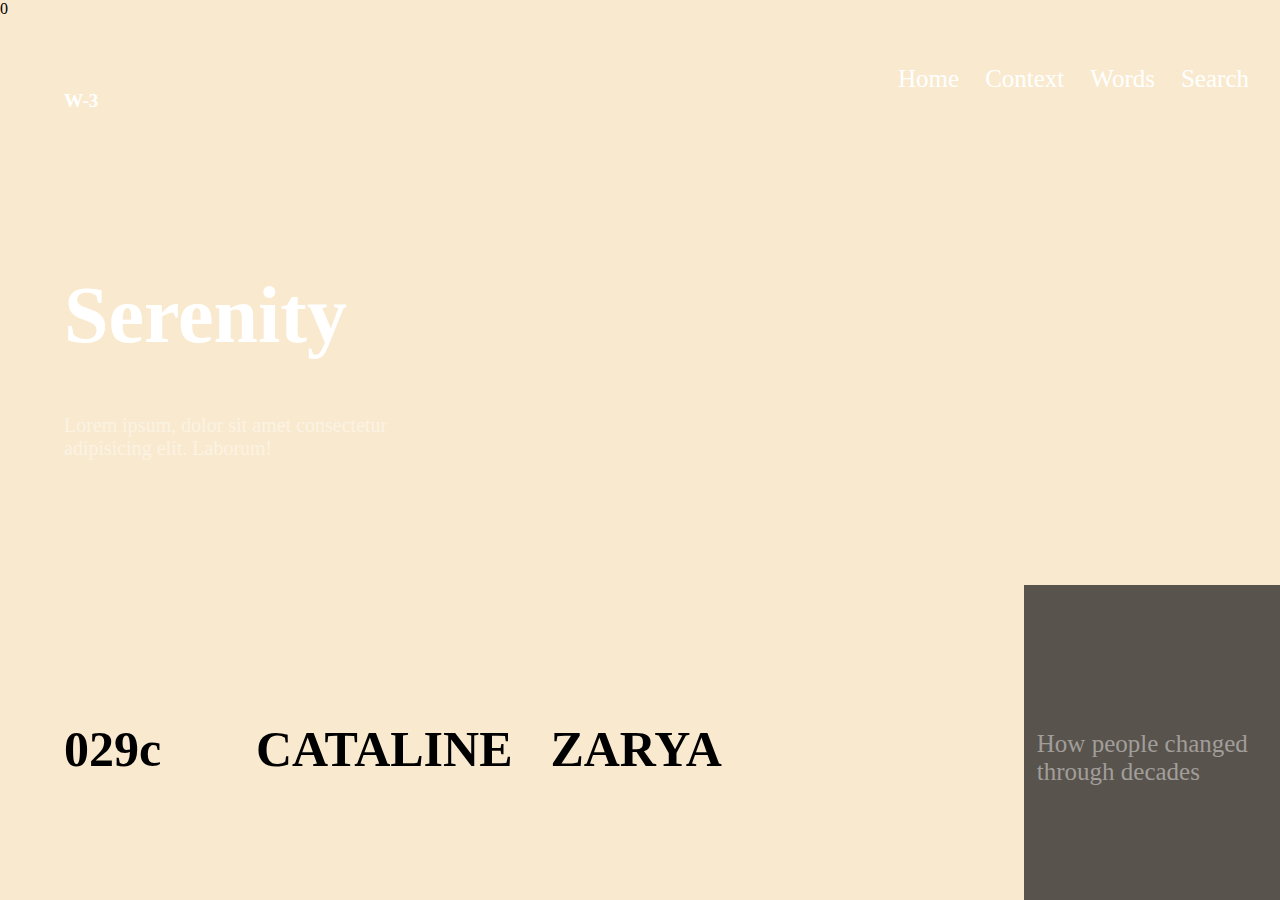
<file: index.html>
<!DOCTYPE html>
<html lang="en">
<head>
    <meta charset="UTF-8">
    <meta http-equiv="X-UA-Compatible" content="IE=edge">
    <meta name="viewport" content="width=device-width, initial-scale=1.0">
    <title>Document</title>
    <link rel="stylesheet" href="project3.css">
</head>
<body>
    <div id="main">
        <h1>W-3</h1>
        <h2>Serenity</h2>
        <p>Lorem ipsum, dolor sit amet consectetur <br> adipisicing elit. Laborum!</p>
        <div id="topright">
            <ul>
                <li><a href="#">Home</a></li>
                <li><a href="#">Context</a></li>
                <li><a href="#">Words</a></li>
                <li><a href="#">Search</a></li>
            </ul>
        </div>
        <div id="img">0
           
        </div>
        <div id="photo"></div>
        <h3 class="heading">029c</h3>
        <h4 class="heading">CATALINE</h4>
        <h5 class="heading">ZARYA</h5>
        <div id="bottom"><p>How people changed <br> through decades</p></div>
       
    </div>
</body>
</html>
</file>
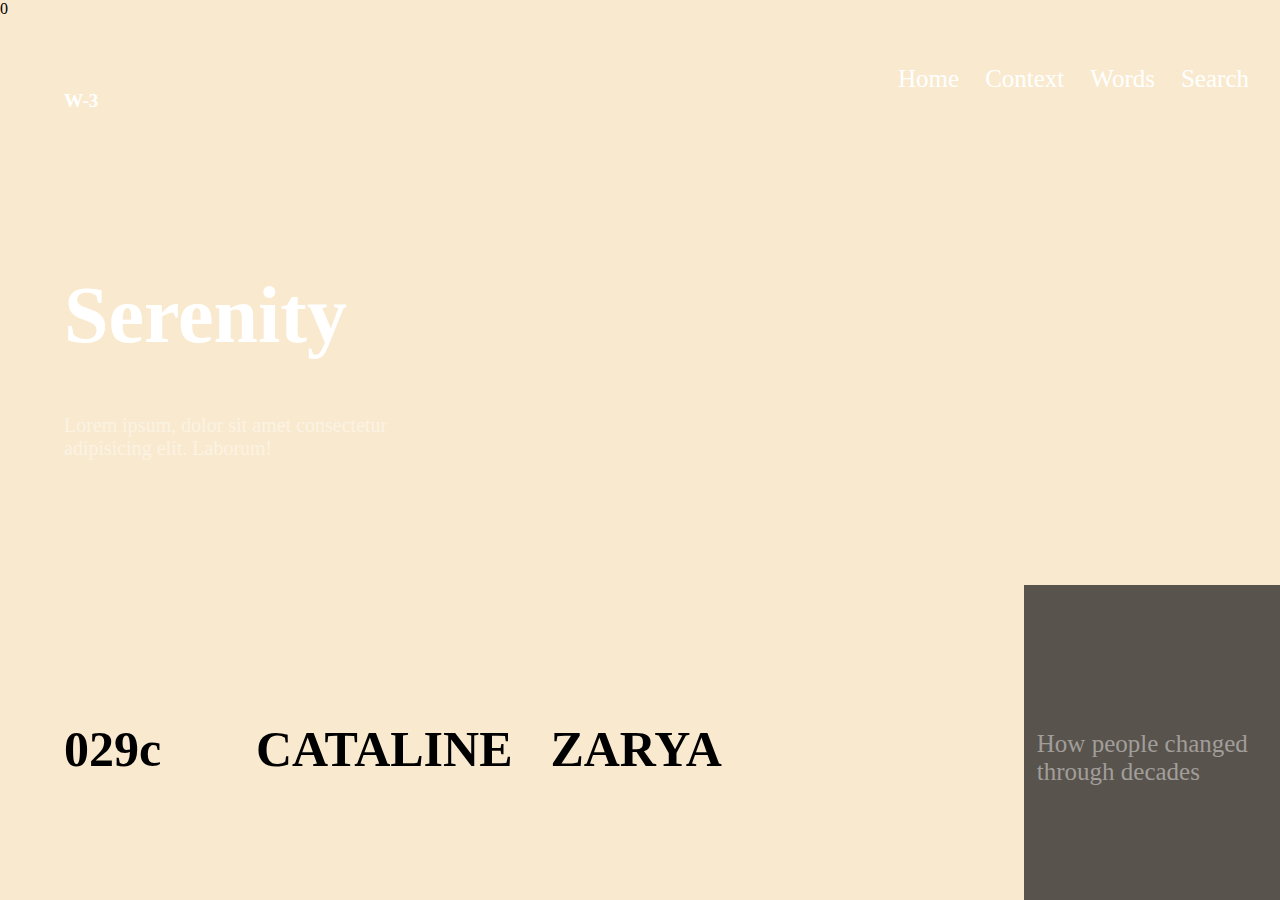
<file: project3.html>
<!DOCTYPE html>
<html lang="en">
<head>
    <meta charset="UTF-8">
    <meta http-equiv="X-UA-Compatible" content="IE=edge">
    <meta name="viewport" content="width=device-width, initial-scale=1.0">
    <title>Document</title>
    <link rel="stylesheet" href="project3.css">
</head>
<body>
    <div id="main">
        <h1>W-3</h1>
        <h2>Serenity</h2>
        <p>Lorem ipsum, dolor sit amet consectetur <br> adipisicing elit. Laborum!</p>
        <div id="topright">
            <ul>
                <li><a href="#">Home</a></li>
                <li><a href="#">Context</a></li>
                <li><a href="#">Words</a></li>
                <li><a href="#">Search</a></li>
            </ul>
        </div>
        <div id="img">0
           
        </div>
        <div id="photo"></div>
        <h3 class="heading">029c</h3>
        <h4 class="heading">CATALINE</h4>
        <h5 class="heading">ZARYA</h5>
        <div id="bottom"><p>How people changed <br> through decades</p></div>
       
    </div>
</body>
</html>
</file>
<file: project3.css>
*{
    margin: 0;
    padding: 0;
    box-sizing: border-box;
}
html,body{
    width: 100%;
    height: 100%;
}
#main{
    width: 100%;
    height: 100%;
    background-color: rgba(245, 222, 179, 0.637);
}
#img{
    background-image: url(https://images.pexels.com/photos/955413/pexels-photo-955413.jpeg?cs=srgb&dl=pexels-sameer-nadkarni-955413.jpg&fm=jpg);
    width: 100%;
    height: 70%;
    background-position: right;
    background-size: cover;
}
#topright{
    width: auto;
    height: 8%;
    background-color: rgba(255, 0, 0, 0);
    position: absolute;
    top: 5%;
    right: 0%;
    padding: 20px;
    
}
ul li{
    display: inline;
}
ul li a{
    text-decoration: none;
    color: white;
    border: 5px solid transparent;
    padding: 6px;
    transition: 1s ease;
}
ul li a:hover{
    background-color: rgba(0, 0, 0, 0.237);
    color: khaki;
}
li{
    font-size: 25px;
}
#photo{
    width: 20%;
    height: 35%;
    background-image: url(https://images.pexels.com/photos/573299/pexels-photo-573299.jpeg?cs=srgb&dl=pexels-matheus-bertelli-573299.jpg&fm=jpg);
    background-size: cover;
    position: relative;
    left: 60%;
    top: -5%;
}
h1{
    position: absolute;
    color: white;
    font-family: Cambria, Cochin, Georgia, Times, 'Times New Roman', serif;
    top: 10%;
    left: 5%;
    font-size: larger;
}
h2{
    position: absolute;
    color: white;
    font-family: Cambria, Cochin, Georgia, Times, 'Times New Roman', serif;
    top: 30%;
    left: 5%;
    font-size: 80px;
    transition: 0.6s ease-in-out;

}
p{
    position: absolute;
    color: rgba(255, 255, 255, 0.438);
    font-family: Cambria, Cochin, Georgia, Times, 'Times New Roman', serif;
    top: 46%;
    left: 5%;
    font-size: 20px;
}

.heading{
    position: absolute;
    top: 80%;
    font-size: 50px;
    font-family: "gilroy";
}
h3{
    left: 5%;
}
h4{
    left: 20%;
}
h5{
    left: 43%;  
}
h2:hover{
    font-size: 100px;
    
}
#bottom{
    width: 20%;
    height: 35%;
    background-color: rgba(40, 38, 38, 0.769);
    background-size: cover;
    position: relative;
    left: 80%;
    top: -40%;
    padding: 50px;
}
#bottom p{
    font-size: 25px;
}
</file>
